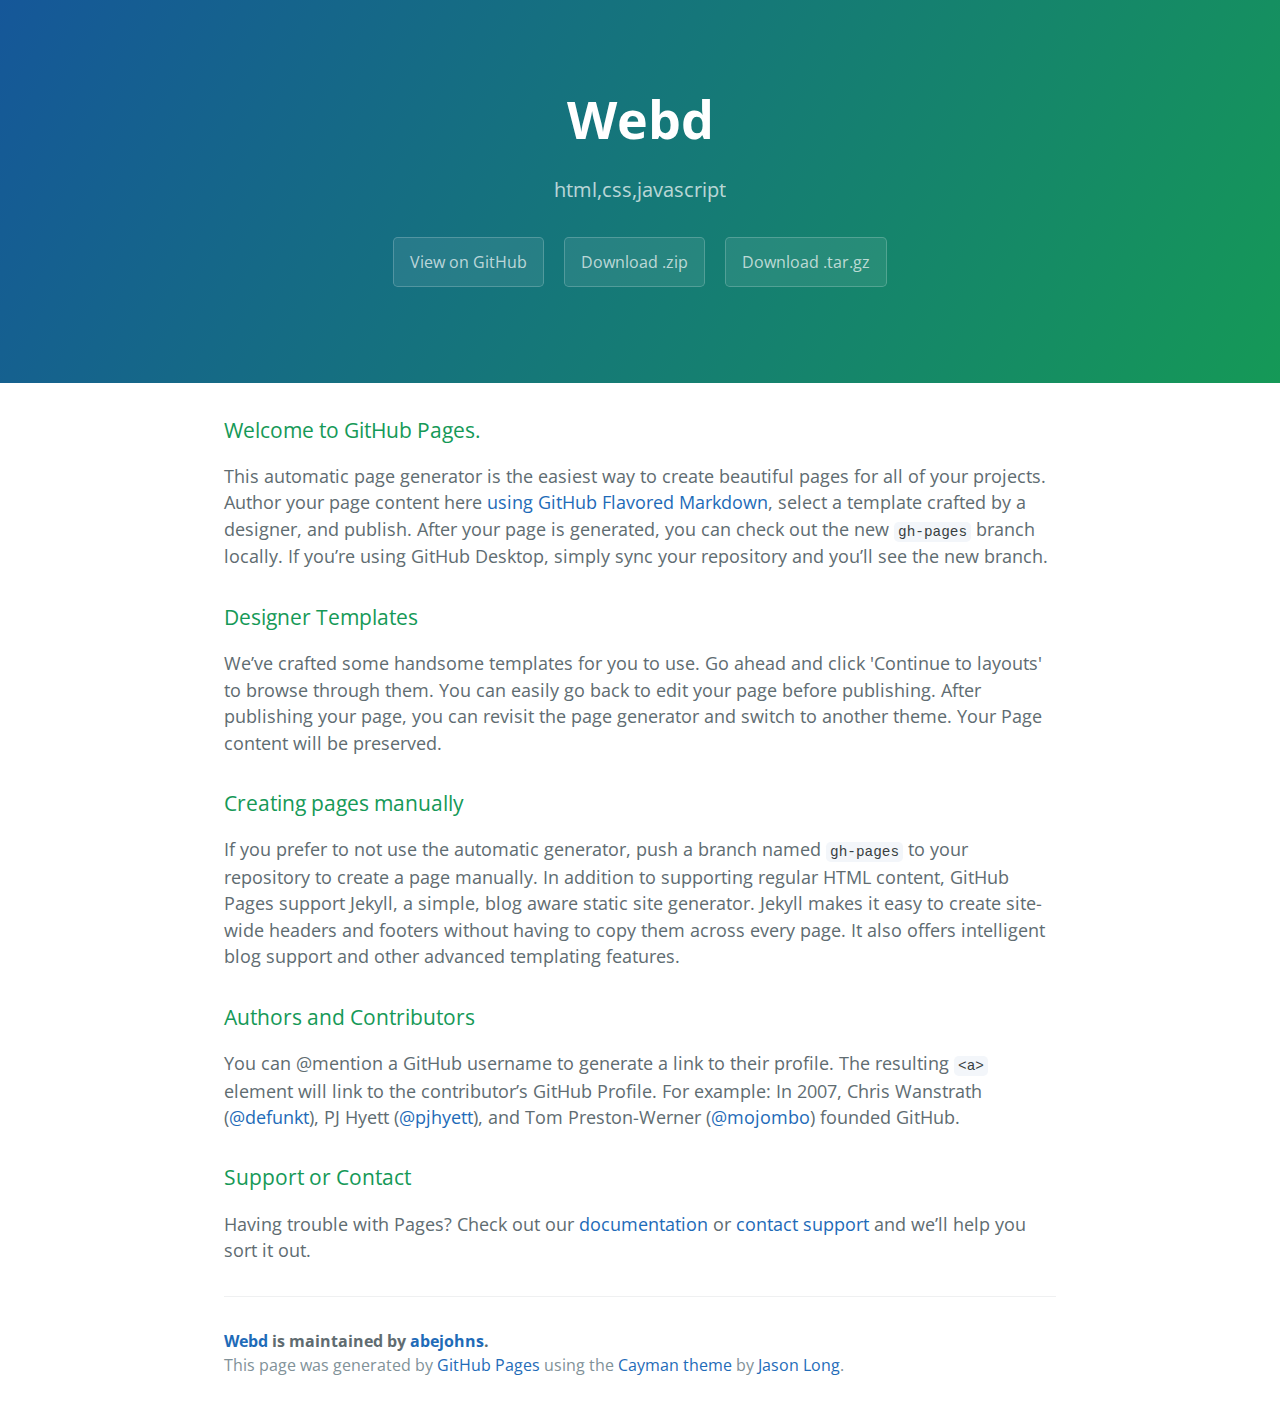
<file: index.html>
<!DOCTYPE html>
<html lang="en-us">
  <head>
    <meta charset="UTF-8">
    <title>Webd by abejohns</title>
    <meta name="viewport" content="width=device-width, initial-scale=1">
    <link rel="stylesheet" type="text/css" href="stylesheets/normalize.css" media="screen">
    <link href='https://fonts.googleapis.com/css?family=Open+Sans:400,700' rel='stylesheet' type='text/css'>
    <link rel="stylesheet" type="text/css" href="stylesheets/stylesheet.css" media="screen">
    <link rel="stylesheet" type="text/css" href="stylesheets/github-light.css" media="screen">
  </head>
  <body>
    <section class="page-header">
      <h1 class="project-name">Webd</h1>
      <h2 class="project-tagline">html,css,javascript</h2>
      <a href="https://github.com/abejohns/webd" class="btn">View on GitHub</a>
      <a href="https://github.com/abejohns/webd/zipball/master" class="btn">Download .zip</a>
      <a href="https://github.com/abejohns/webd/tarball/master" class="btn">Download .tar.gz</a>
    </section>

    <section class="main-content">
      <h3>
<a id="welcome-to-github-pages" class="anchor" href="#welcome-to-github-pages" aria-hidden="true"><span aria-hidden="true" class="octicon octicon-link"></span></a>Welcome to GitHub Pages.</h3>

<p>This automatic page generator is the easiest way to create beautiful pages for all of your projects. Author your page content here <a href="https://guides.github.com/features/mastering-markdown/">using GitHub Flavored Markdown</a>, select a template crafted by a designer, and publish. After your page is generated, you can check out the new <code>gh-pages</code> branch locally. If you’re using GitHub Desktop, simply sync your repository and you’ll see the new branch.</p>

<h3>
<a id="designer-templates" class="anchor" href="#designer-templates" aria-hidden="true"><span aria-hidden="true" class="octicon octicon-link"></span></a>Designer Templates</h3>

<p>We’ve crafted some handsome templates for you to use. Go ahead and click 'Continue to layouts' to browse through them. You can easily go back to edit your page before publishing. After publishing your page, you can revisit the page generator and switch to another theme. Your Page content will be preserved.</p>

<h3>
<a id="creating-pages-manually" class="anchor" href="#creating-pages-manually" aria-hidden="true"><span aria-hidden="true" class="octicon octicon-link"></span></a>Creating pages manually</h3>

<p>If you prefer to not use the automatic generator, push a branch named <code>gh-pages</code> to your repository to create a page manually. In addition to supporting regular HTML content, GitHub Pages support Jekyll, a simple, blog aware static site generator. Jekyll makes it easy to create site-wide headers and footers without having to copy them across every page. It also offers intelligent blog support and other advanced templating features.</p>

<h3>
<a id="authors-and-contributors" class="anchor" href="#authors-and-contributors" aria-hidden="true"><span aria-hidden="true" class="octicon octicon-link"></span></a>Authors and Contributors</h3>

<p>You can @mention a GitHub username to generate a link to their profile. The resulting <code>&lt;a&gt;</code> element will link to the contributor’s GitHub Profile. For example: In 2007, Chris Wanstrath (<a href="https://github.com/defunkt" class="user-mention">@defunkt</a>), PJ Hyett (<a href="https://github.com/pjhyett" class="user-mention">@pjhyett</a>), and Tom Preston-Werner (<a href="https://github.com/mojombo" class="user-mention">@mojombo</a>) founded GitHub.</p>

<h3>
<a id="support-or-contact" class="anchor" href="#support-or-contact" aria-hidden="true"><span aria-hidden="true" class="octicon octicon-link"></span></a>Support or Contact</h3>

<p>Having trouble with Pages? Check out our <a href="https://help.github.com/pages">documentation</a> or <a href="https://github.com/contact">contact support</a> and we’ll help you sort it out.</p>

      <footer class="site-footer">
        <span class="site-footer-owner"><a href="https://github.com/abejohns/webd">Webd</a> is maintained by <a href="https://github.com/abejohns">abejohns</a>.</span>

        <span class="site-footer-credits">This page was generated by <a href="https://pages.github.com">GitHub Pages</a> using the <a href="https://github.com/jasonlong/cayman-theme">Cayman theme</a> by <a href="https://twitter.com/jasonlong">Jason Long</a>.</span>
      </footer>

    </section>

  
  </body>
</html>
</file>
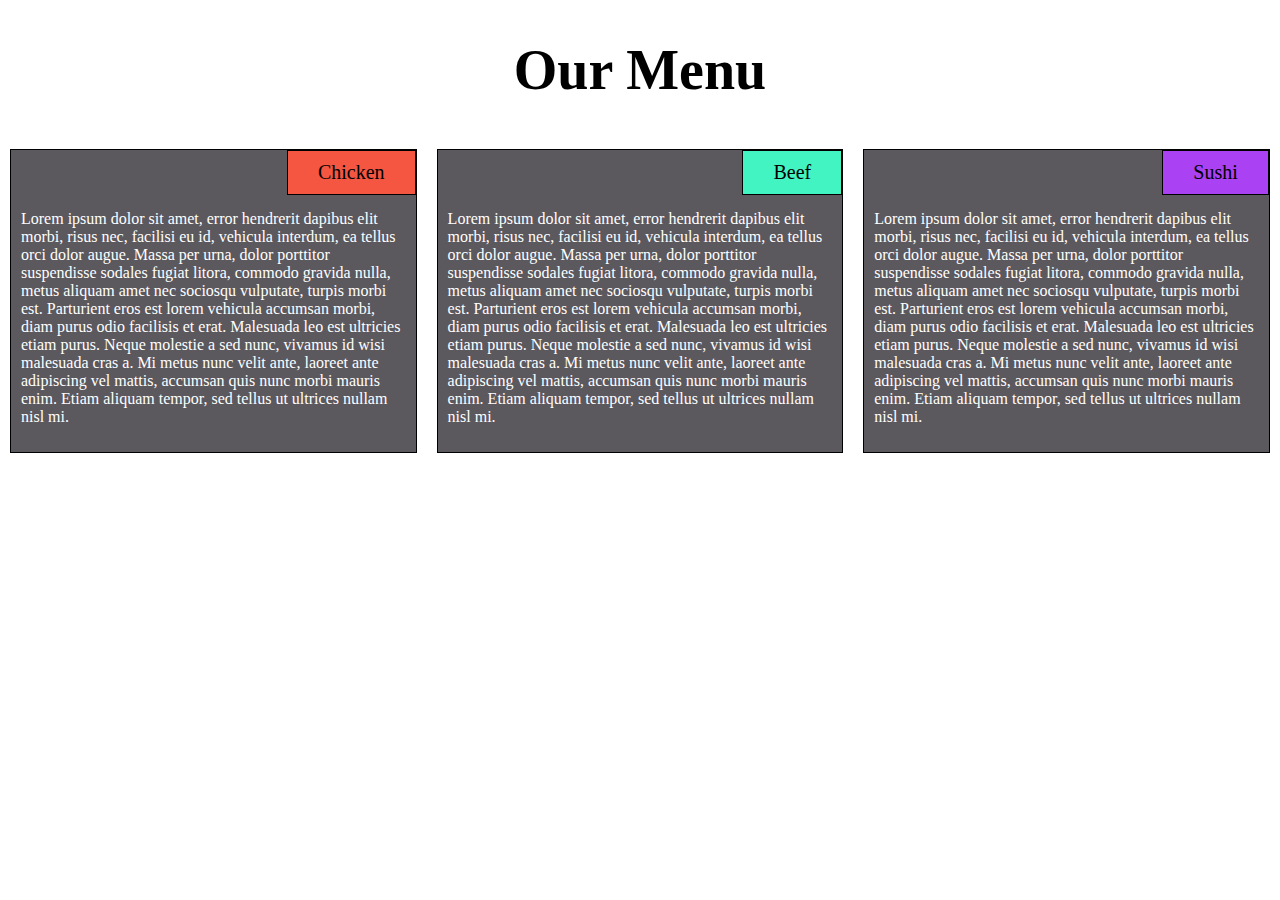
<file: mod2/index.html>
<!doctype html>
<head>
	<meta charset="utf-8">
	<meta name="viewport" content="width=device-width" initial-scale="8">
	<title>Module2</title>
	<link href="css/mod2.css" rel="stylesheet" type="text/css">
</head>
<body style="font-family: Comic Sans MS">
	<header>
		<h1>Our Menu</h1>
	</header>
    <div class="row">
	<div class="col-lg-3 col-md-6">
		<div class="first">
			<section id="a">
			Chicken
			</section>
			<p>Lorem ipsum dolor sit amet, error hendrerit dapibus elit morbi, risus nec, facilisi eu id, vehicula interdum, ea tellus orci dolor augue. Massa per urna, dolor porttitor suspendisse sodales fugiat litora, commodo gravida nulla, metus aliquam amet nec sociosqu vulputate, turpis morbi est. Parturient eros est lorem vehicula accumsan morbi, diam purus odio facilisis et erat. Malesuada leo est ultricies etiam purus. Neque molestie a sed nunc, vivamus id wisi malesuada cras a. Mi metus nunc velit ante, laoreet ante adipiscing vel mattis, accumsan quis nunc morbi mauris enim. Etiam aliquam tempor, sed tellus ut ultrices nullam nisl mi.</p>
		</div>
    </div>
    <div class="col-lg-3 col-md-6">
		<div class="second">
			<section id="b">
			Beef
			</section>
			<p>Lorem ipsum dolor sit amet, error hendrerit dapibus elit morbi, risus nec, facilisi eu id, vehicula interdum, ea tellus orci dolor augue. Massa per urna, dolor porttitor suspendisse sodales fugiat litora, commodo gravida nulla, metus aliquam amet nec sociosqu vulputate, turpis morbi est. Parturient eros est lorem vehicula accumsan morbi, diam purus odio facilisis et erat. Malesuada leo est ultricies etiam purus. Neque molestie a sed nunc, vivamus id wisi malesuada cras a. Mi metus nunc velit ante, laoreet ante adipiscing vel mattis, accumsan quis nunc morbi mauris enim. Etiam aliquam tempor, sed tellus ut ultrices nullam nisl mi.</p>
		</div>
    </div>
    <div class="col-lg-3">
		<div class="third">
			<section id="c">
			Sushi
			</section>
			<p>Lorem ipsum dolor sit amet, error hendrerit dapibus elit morbi, risus nec, facilisi eu id, vehicula interdum, ea tellus orci dolor augue. Massa per urna, dolor porttitor suspendisse sodales fugiat litora, commodo gravida nulla, metus aliquam amet nec sociosqu vulputate, turpis morbi est. Parturient eros est lorem vehicula accumsan morbi, diam purus odio facilisis et erat. Malesuada leo est ultricies etiam purus. Neque molestie a sed nunc, vivamus id wisi malesuada cras a. Mi metus nunc velit ante, laoreet ante adipiscing vel mattis, accumsan quis nunc morbi mauris enim. Etiam aliquam tempor, sed tellus ut ultrices nullam nisl mi.</p>
		</div>
	</div>
    </div>
</body>
</file>
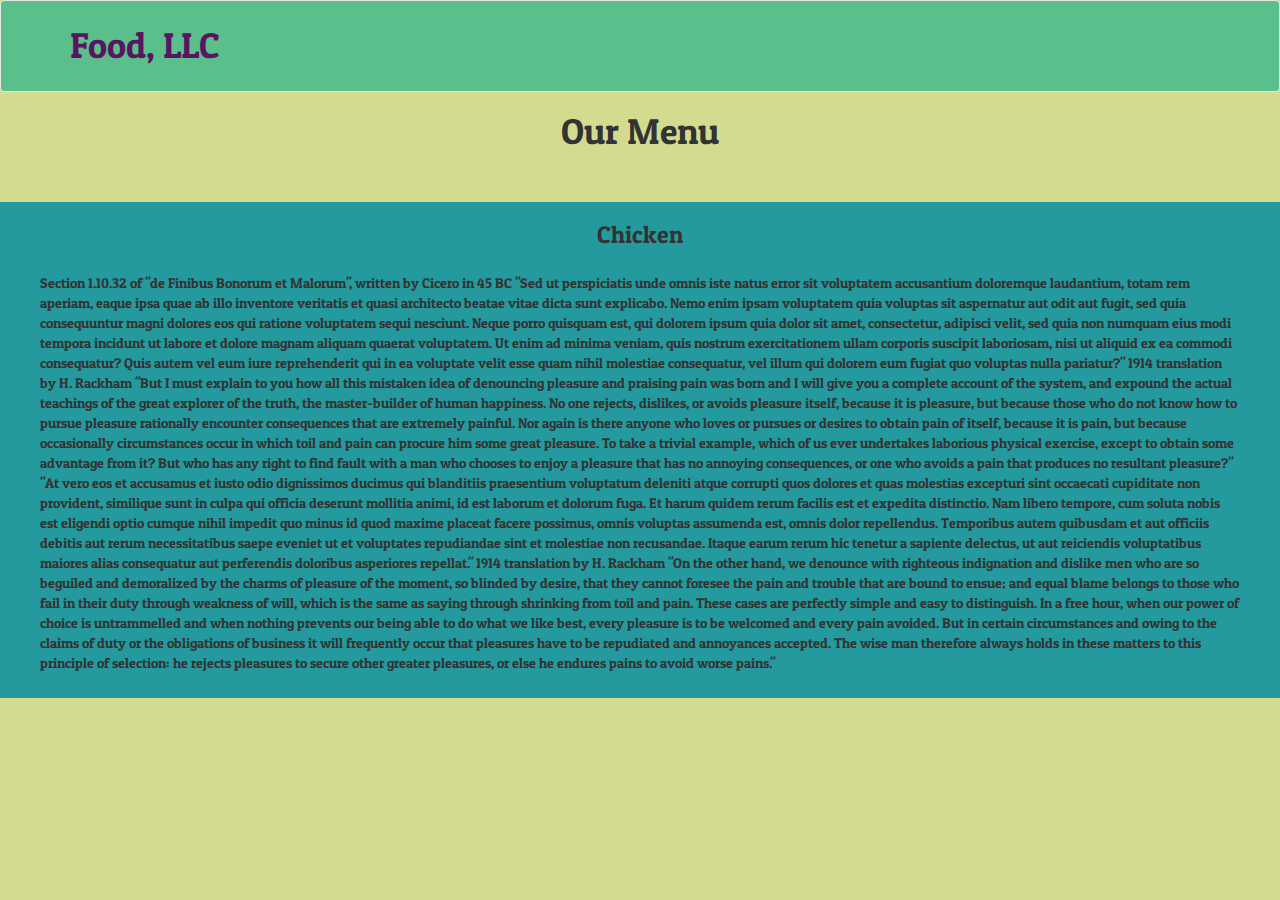
<file: mod3/index.html>
<!DOCTYPE html>
<html>
<head>
	<title>Module 3</title>
	<meta charset="utf-8">
	<meta name="viewport" content="width=device-width, initial-scale=1">
	<link rel="stylesheet" href="https://maxcdn.bootstrapcdn.com/bootstrap/3.3.7/css/bootstrap.min.css" integrity="sha384-BVYiiSIFeK1dGmJRAkycuHAHRg32OmUcww7on3RYdg4Va+PmSTsz/K68vbdEjh4u" crossorigin="anonymous">
	<link href="https://fonts.googleapis.com/css?family=Patua+One" rel="stylesheet">
	<link href="css/mod3.css" rel="stylesheet" type="text/css">
</head>
<body>
	<header>
		<nav class="navbar navbar-default" id="nav">
			<div class="container">
				<div class="navbar-header">
					<a href="index.html" class="navbar-brand" class="pull-left"><h1>Food, LLC</h1></a>
        			<button type="button" class="navbar-toggle collapsed" data-toggle="collapse" data-target="#menu" aria-expanded="false">
        			<span class="icon-bar"></span>
        			<span class="icon-bar"></span>
        			<span class="icon-bar"></span>
        			</button>
				</div>
			</div>
		</nav>
		
		<div id="menu" class="collapse navbar-collapse">
		<ul id="menu-list" class="nav navbar-nav navbar-right">
			<li class="visible-xs"><a href="#">Chicken</a></li>
			<li class="visible-xs"><a href="#">Beef</a></li>
			<li class="visible-xs"><a href="#">Sushi</a></li>
		</ul>
		</div>
	</header>

	<body>
		<h1 class="text-center">Our Menu</h1>

		<div id="cont" class="col-lg-12 col-sm-12">
			<h3 class="text-center">Chicken</h3>
			<p>Section 1.10.32 of "de Finibus Bonorum et Malorum", written by Cicero in 45 BC
"Sed ut perspiciatis unde omnis iste natus error sit voluptatem accusantium doloremque laudantium, totam rem aperiam, eaque ipsa quae ab illo inventore veritatis et quasi architecto beatae vitae dicta sunt explicabo. Nemo enim ipsam voluptatem quia voluptas sit aspernatur aut odit aut fugit, sed quia consequuntur magni dolores eos qui ratione voluptatem sequi nesciunt. Neque porro quisquam est, qui dolorem ipsum quia dolor sit amet, consectetur, adipisci velit, sed quia non numquam eius modi tempora incidunt ut labore et dolore magnam aliquam quaerat voluptatem. Ut enim ad minima veniam, quis nostrum exercitationem ullam corporis suscipit laboriosam, nisi ut aliquid ex ea commodi consequatur? Quis autem vel eum iure reprehenderit qui in ea voluptate velit esse quam nihil molestiae consequatur, vel illum qui dolorem eum fugiat quo voluptas nulla pariatur?"
1914 translation by H. Rackham
"But I must explain to you how all this mistaken idea of denouncing pleasure and praising pain was born and I will give you a complete account of the system, and expound the actual teachings of the great explorer of the truth, the master-builder of human happiness. No one rejects, dislikes, or avoids pleasure itself, because it is pleasure, but because those who do not know how to pursue pleasure rationally encounter consequences that are extremely painful. Nor again is there anyone who loves or pursues or desires to obtain pain of itself, because it is pain, but because occasionally circumstances occur in which toil and pain can procure him some great pleasure. To take a trivial example, which of us ever undertakes laborious physical exercise, except to obtain some advantage from it? But who has any right to find fault with a man who chooses to enjoy a pleasure that has no annoying consequences, or one who avoids a pain that produces no resultant pleasure?"
"At vero eos et accusamus et iusto odio dignissimos ducimus qui blanditiis praesentium voluptatum deleniti atque corrupti quos dolores et quas molestias excepturi sint occaecati cupiditate non provident, similique sunt in culpa qui officia deserunt mollitia animi, id est laborum et dolorum fuga. Et harum quidem rerum facilis est et expedita distinctio. Nam libero tempore, cum soluta nobis est eligendi optio cumque nihil impedit quo minus id quod maxime placeat facere possimus, omnis voluptas assumenda est, omnis dolor repellendus. Temporibus autem quibusdam et aut officiis debitis aut rerum necessitatibus saepe eveniet ut et voluptates repudiandae sint et molestiae non recusandae. Itaque earum rerum hic tenetur a sapiente delectus, ut aut reiciendis voluptatibus maiores alias consequatur aut perferendis doloribus asperiores repellat."
1914 translation by H. Rackham

"On the other hand, we denounce with righteous indignation and dislike men who are so beguiled and demoralized by the charms of pleasure of the moment, so blinded by desire, that they cannot foresee the pain and trouble that are bound to ensue; and equal blame belongs to those who fail in their duty through weakness of will, which is the same as saying through shrinking from toil and pain. These cases are perfectly simple and easy to distinguish. In a free hour, when our power of choice is untrammelled and when nothing prevents our being able to do what we like best, every pleasure is to be welcomed and every pain avoided. But in certain circumstances and owing to the claims of duty or the obligations of business it will frequently occur that pleasures have to be repudiated and annoyances accepted. The wise man therefore always holds in these matters to this principle of selection: he rejects pleasures to secure other greater pleasures, or else he endures pains to avoid worse pains."
		</div>
	</body>
<script src="https://code.jquery.com/jquery-3.1.1.min.js"></script>
<script src="https://maxcdn.bootstrapcdn.com/bootstrap/3.3.7/js/bootstrap.min.js"></script>
</body>
</html>
</file>
<file: stylesheets/stylesheet.css>
* {
  box-sizing: border-box; }

body {
  padding: 0;
  margin: 0;
  font-family: "Open Sans", "Helvetica Neue", Helvetica, Arial, sans-serif;
  font-size: 16px;
  line-height: 1.5;
  color: #606c71; }

a {
  color: #1e6bb8;
  text-decoration: none; }
  a:hover {
    text-decoration: underline; }

.btn {
  display: inline-block;
  margin-bottom: 1rem;
  color: rgba(255, 255, 255, 0.7);
  background-color: rgba(255, 255, 255, 0.08);
  border-color: rgba(255, 255, 255, 0.2);
  border-style: solid;
  border-width: 1px;
  border-radius: 0.3rem;
  transition: color 0.2s, background-color 0.2s, border-color 0.2s; }
  .btn + .btn {
    margin-left: 1rem; }

.btn:hover {
  color: rgba(255, 255, 255, 0.8);
  text-decoration: none;
  background-color: rgba(255, 255, 255, 0.2);
  border-color: rgba(255, 255, 255, 0.3); }

@media screen and (min-width: 64em) {
  .btn {
    padding: 0.75rem 1rem; } }

@media screen and (min-width: 42em) and (max-width: 64em) {
  .btn {
    padding: 0.6rem 0.9rem;
    font-size: 0.9rem; } }

@media screen and (max-width: 42em) {
  .btn {
    display: block;
    width: 100%;
    padding: 0.75rem;
    font-size: 0.9rem; }
    .btn + .btn {
      margin-top: 1rem;
      margin-left: 0; } }

.page-header {
  color: #fff;
  text-align: center;
  background-color: #159957;
  background-image: linear-gradient(120deg, #155799, #159957); }

@media screen and (min-width: 64em) {
  .page-header {
    padding: 5rem 6rem; } }

@media screen and (min-width: 42em) and (max-width: 64em) {
  .page-header {
    padding: 3rem 4rem; } }

@media screen and (max-width: 42em) {
  .page-header {
    padding: 2rem 1rem; } }

.project-name {
  margin-top: 0;
  margin-bottom: 0.1rem; }

@media screen and (min-width: 64em) {
  .project-name {
    font-size: 3.25rem; } }

@media screen and (min-width: 42em) and (max-width: 64em) {
  .project-name {
    font-size: 2.25rem; } }

@media screen and (max-width: 42em) {
  .project-name {
    font-size: 1.75rem; } }

.project-tagline {
  margin-bottom: 2rem;
  font-weight: normal;
  opacity: 0.7; }

@media screen and (min-width: 64em) {
  .project-tagline {
    font-size: 1.25rem; } }

@media screen and (min-width: 42em) and (max-width: 64em) {
  .project-tagline {
    font-size: 1.15rem; } }

@media screen and (max-width: 42em) {
  .project-tagline {
    font-size: 1rem; } }

.main-content :first-child {
  margin-top: 0; }
.main-content img {
  max-width: 100%; }
.main-content h1, .main-content h2, .main-content h3, .main-content h4, .main-content h5, .main-content h6 {
  margin-top: 2rem;
  margin-bottom: 1rem;
  font-weight: normal;
  color: #159957; }
.main-content p {
  margin-bottom: 1em; }
.main-content code {
  padding: 2px 4px;
  font-family: Consolas, "Liberation Mono", Menlo, Courier, monospace;
  font-size: 0.9rem;
  color: #383e41;
  background-color: #f3f6fa;
  border-radius: 0.3rem; }
.main-content pre {
  padding: 0.8rem;
  margin-top: 0;
  margin-bottom: 1rem;
  font: 1rem Consolas, "Liberation Mono", Menlo, Courier, monospace;
  color: #567482;
  word-wrap: normal;
  background-color: #f3f6fa;
  border: solid 1px #dce6f0;
  border-radius: 0.3rem; }
  .main-content pre > code {
    padding: 0;
    margin: 0;
    font-size: 0.9rem;
    color: #567482;
    word-break: normal;
    white-space: pre;
    background: transparent;
    border: 0; }
.main-content .highlight {
  margin-bottom: 1rem; }
  .main-content .highlight pre {
    margin-bottom: 0;
    word-break: normal; }
.main-content .highlight pre, .main-content pre {
  padding: 0.8rem;
  overflow: auto;
  font-size: 0.9rem;
  line-height: 1.45;
  border-radius: 0.3rem; }
.main-content pre code, .main-content pre tt {
  display: inline;
  max-width: initial;
  padding: 0;
  margin: 0;
  overflow: initial;
  line-height: inherit;
  word-wrap: normal;
  background-color: transparent;
  border: 0; }
  .main-content pre code:before, .main-content pre code:after, .main-content pre tt:before, .main-content pre tt:after {
    content: normal; }
.main-content ul, .main-content ol {
  margin-top: 0; }
.main-content blockquote {
  padding: 0 1rem;
  margin-left: 0;
  color: #819198;
  border-left: 0.3rem solid #dce6f0; }
  .main-content blockquote > :first-child {
    margin-top: 0; }
  .main-content blockquote > :last-child {
    margin-bottom: 0; }
.main-content table {
  display: block;
  width: 100%;
  overflow: auto;
  word-break: normal;
  word-break: keep-all; }
  .main-content table th {
    font-weight: bold; }
  .main-content table th, .main-content table td {
    padding: 0.5rem 1rem;
    border: 1px solid #e9ebec; }
.main-content dl {
  padding: 0; }
  .main-content dl dt {
    padding: 0;
    margin-top: 1rem;
    font-size: 1rem;
    font-weight: bold; }
  .main-content dl dd {
    padding: 0;
    margin-bottom: 1rem; }
.main-content hr {
  height: 2px;
  padding: 0;
  margin: 1rem 0;
  background-color: #eff0f1;
  border: 0; }

@media screen and (min-width: 64em) {
  .main-content {
    max-width: 64rem;
    padding: 2rem 6rem;
    margin: 0 auto;
    font-size: 1.1rem; } }

@media screen and (min-width: 42em) and (max-width: 64em) {
  .main-content {
    padding: 2rem 4rem;
    font-size: 1.1rem; } }

@media screen and (max-width: 42em) {
  .main-content {
    padding: 2rem 1rem;
    font-size: 1rem; } }

.site-footer {
  padding-top: 2rem;
  margin-top: 2rem;
  border-top: solid 1px #eff0f1; }

.site-footer-owner {
  display: block;
  font-weight: bold; }

.site-footer-credits {
  color: #819198; }

@media screen and (min-width: 64em) {
  .site-footer {
    font-size: 1rem; } }

@media screen and (min-width: 42em) and (max-width: 64em) {
  .site-footer {
    font-size: 1rem; } }

@media screen and (max-width: 42em) {
  .site-footer {
    font-size: 0.9rem; } }
</file>
<file: stylesheets/github-light.css>
/*
The MIT License (MIT)

Copyright (c) 2016 GitHub, Inc.

Permission is hereby granted, free of charge, to any person obtaining a copy
of this software and associated documentation files (the "Software"), to deal
in the Software without restriction, including without limitation the rights
to use, copy, modify, merge, publish, distribute, sublicense, and/or sell
copies of the Software, and to permit persons to whom the Software is
furnished to do so, subject to the following conditions:

The above copyright notice and this permission notice shall be included in all
copies or substantial portions of the Software.

THE SOFTWARE IS PROVIDED "AS IS", WITHOUT WARRANTY OF ANY KIND, EXPRESS OR
IMPLIED, INCLUDING BUT NOT LIMITED TO THE WARRANTIES OF MERCHANTABILITY,
FITNESS FOR A PARTICULAR PURPOSE AND NONINFRINGEMENT. IN NO EVENT SHALL THE
AUTHORS OR COPYRIGHT HOLDERS BE LIABLE FOR ANY CLAIM, DAMAGES OR OTHER
LIABILITY, WHETHER IN AN ACTION OF CONTRACT, TORT OR OTHERWISE, ARISING FROM,
OUT OF OR IN CONNECTION WITH THE SOFTWARE OR THE USE OR OTHER DEALINGS IN THE
SOFTWARE.

*/

.pl-c /* comment */ {
  color: #969896;
}

.pl-c1 /* constant, variable.other.constant, support, meta.property-name, support.constant, support.variable, meta.module-reference, markup.raw, meta.diff.header */,
.pl-s .pl-v /* string variable */ {
  color: #0086b3;
}

.pl-e /* entity */,
.pl-en /* entity.name */ {
  color: #795da3;
}

.pl-smi /* variable.parameter.function, storage.modifier.package, storage.modifier.import, storage.type.java, variable.other */,
.pl-s .pl-s1 /* string source */ {
  color: #333;
}

.pl-ent /* entity.name.tag */ {
  color: #63a35c;
}

.pl-k /* keyword, storage, storage.type */ {
  color: #a71d5d;
}

.pl-s /* string */,
.pl-pds /* punctuation.definition.string, string.regexp.character-class */,
.pl-s .pl-pse .pl-s1 /* string punctuation.section.embedded source */,
.pl-sr /* string.regexp */,
.pl-sr .pl-cce /* string.regexp constant.character.escape */,
.pl-sr .pl-sre /* string.regexp source.ruby.embedded */,
.pl-sr .pl-sra /* string.regexp string.regexp.arbitrary-repitition */ {
  color: #183691;
}

.pl-v /* variable */ {
  color: #ed6a43;
}

.pl-id /* invalid.deprecated */ {
  color: #b52a1d;
}

.pl-ii /* invalid.illegal */ {
  color: #f8f8f8;
  background-color: #b52a1d;
}

.pl-sr .pl-cce /* string.regexp constant.character.escape */ {
  font-weight: bold;
  color: #63a35c;
}

.pl-ml /* markup.list */ {
  color: #693a17;
}

.pl-mh /* markup.heading */,
.pl-mh .pl-en /* markup.heading entity.name */,
.pl-ms /* meta.separator */ {
  font-weight: bold;
  color: #1d3e81;
}

.pl-mq /* markup.quote */ {
  color: #008080;
}

.pl-mi /* markup.italic */ {
  font-style: italic;
  color: #333;
}

.pl-mb /* markup.bold */ {
  font-weight: bold;
  color: #333;
}

.pl-md /* markup.deleted, meta.diff.header.from-file */ {
  color: #bd2c00;
  background-color: #ffecec;
}

.pl-mi1 /* markup.inserted, meta.diff.header.to-file */ {
  color: #55a532;
  background-color: #eaffea;
}

.pl-mdr /* meta.diff.range */ {
  font-weight: bold;
  color: #795da3;
}

.pl-mo /* meta.output */ {
  color: #1d3e81;
}
</file>
<file: mod2/css/mod2.css>
html, body {
	margin: 0;
	padding: 0
}

* {
	box-sizing: border-box;
}


h1 {
	text-align: center;
    font-size: 3.5em
}


.first, .second, .third{
	border: 1px solid black;
	background-color: #5b585e;
	color: white;
    margin: 10px;
}

section {
	float: right;
	padding: 10px 30px;
	border: 1px solid black;
	color: black;
	font-size: 1.25em;
}

p {
	margin-top: 50px ;
	padding: 10px;
}

#a {
	background-color: #f45642;
}

#b {
	background-color: #42f4c2;
}

#c {
	background-color: #aa42f4;
}

/*large screens*/
@media (min-width: 992px) {
    .col-lg-3 {
        width: 33.33%;
        float: left;
    }
}
	

/*medium screens*/
@media (min-width: 768px) and (max-width: 991px){
    .col-md-6{
        width: 50%;
        float: left;
    }
    
    .third {
        clear: both;
        
    }
   
}
</file>
<file: mod3/css/mod3.css>
html, body {
	margin: 0;
	padding: 0;
	background-color: #d2db8e;
	font-family: Patua One;
}

header {
	margin: auto;
}

#nav {
	background-color: #5bbf8b;
	font-size: 1.5em;
	padding: 20px;
	margin-bottom: 0px;
}

header h1 {
	margin-top: -10px;
	color: #581560;
}


#menu-list {
	background-color: #736daa;	
	text-align: center;
	margin-top:0px;
}

#menu-list a{
	color: #0b1221;
	font-size: 1.5em;
}

#cont {
	background-color: #259a9e;
	margin-top: 40px;
}

#cont p {
	margin: 10px;
	padding: 15px;
}



@media (min-width: 600px) {

	.col-lg-12 {
		width: 100%;
	}
}

@media (max-width: 599px) {

	.col-sm-12 {
		with: 100%;
		margin: 30px;
	}
}
</file>
